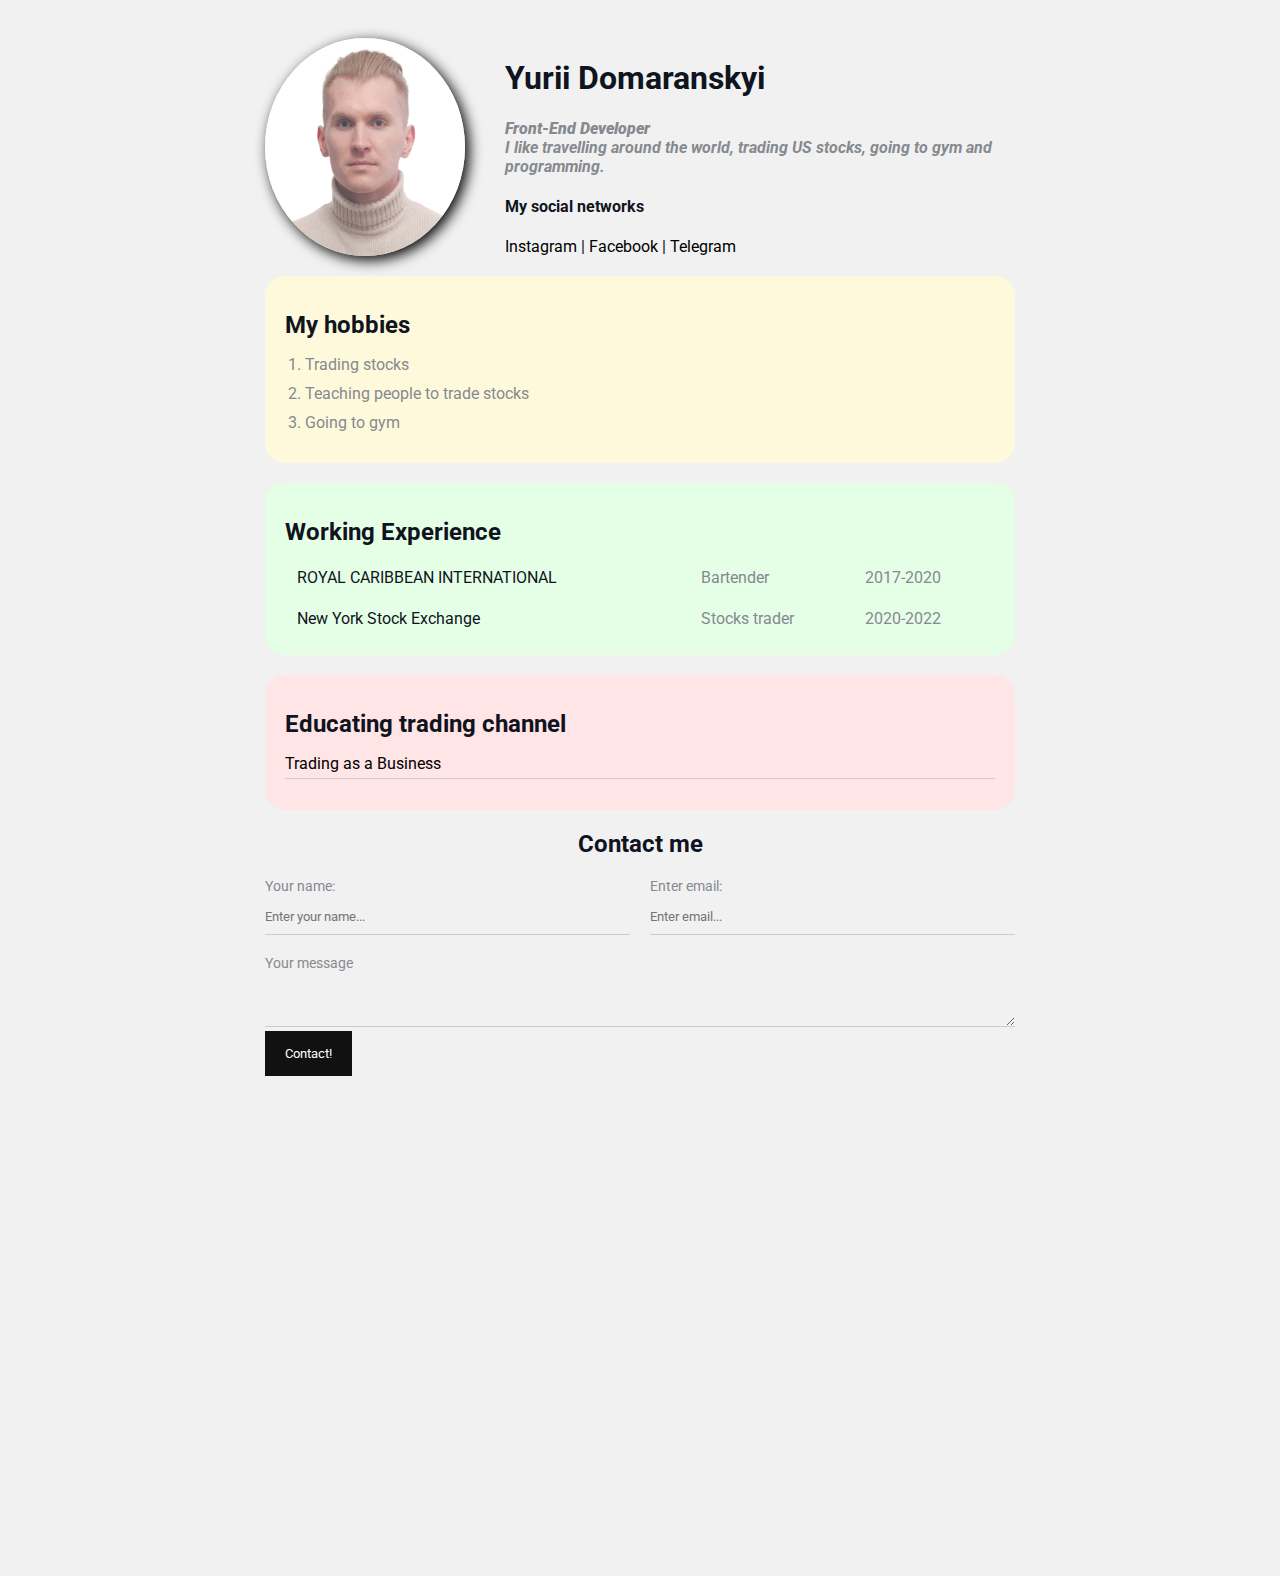
<file: index.html>
<!DOCTYPE html>
<html>
  <head>
    <meta charset="UTF-8" />

      <title>Yurii's CV</title>
    <link href="styles.css" rel="stylesheet" />
  </head>
  <body>
    <div class="container">
      <div class="info">
        <img src="20.jpeg" width="200" alt="this is my photo" class="avatar" />

        <div class="info-text">
        <h1>Yurii Domaranskyi</h1>

        <p><strong>Front-End Developer</strong></p>
        <p>
          I like travelling around the world, trading US stocks, going to gym
          and programming.
        </p>
        <h4>My social networks</h4>

        <a href="https://www.instagram.com/domaranskyiyurii/" target="_blank"
          >Instagram</a
        >
        |

        <a href="https://www.facebook.com/yurii.domaranskyi/" target="_blank"
          >Facebook</a
        >
        |

        <a href="https://telegram.me/yuriidomaranskyi" target="_blank"
          >Telegram</a>

        </div>
      </div>

      <div class="card bg-yellow">
        <h2>My hobbies</h2>
        <ol class="list">
          <li>Trading stocks</li>
          <li>Teaching people to trade stocks</li>
          <li>Going to gym</li>
        </ol>
      </div>

      <div class="card bg-green">
        <h2>Working Experience</h2>
        <table class="table">
          <tr>
            <td>ROYAL CARIBBEAN INTERNATIONAL</td>
            <td>Bartender</td>
            <td>2017-2020</td>
          </tr>
          <tr>
            <td>New York Stock Exchange</td>
            <td>Stocks trader</td>
            <td>2020-2022</td>
          </tr>
      
        </table>
      </div>

      <div class="card bg-red">
        <h2>Educating trading channel</h2>
        <ul class="link-list">
          <li>
            <a
              href="https://www.youtube.com/channel/UCCAcjF2NBn7GS3dl9zq3O5g"
              target="_blank"
            >
              Trading as a Business
            </a>
          </li>
        </ul>
      </div>

      <div class="contact">
        <h2>Contact me</h2>
        <form action="mailto:domaranskyideveloper@gmail.com" method="post" enctype="text/plain">
          <div class="row">
            <div class="form-group">
              <label for="name">Your name:</label>
              <input type="text" id="name" placeholder="Enter your name..." />
            </div>

            <div class="form-group">
              <label for="email">Enter email:</label>
              <input type="email" id="email" placeholder="Enter email..." />
            </div>
          </div>

            <div class="form-group">
              <label for="text">Your message</label>
              <textarea id="text" rows="2" cols="20"></textarea>
            </div>
          </div>

          <input class="btn" type="submit" value="Contact!" />
        </form>
          <div class="position">
        <div class="box"></div>
      </div>
      </div>
    </div>

    <!-- <div class="box-model">
        <div></div>
        <div></div>
        <div></div>
        <div></div>
      </div> -->

    

    <div style="margin-bottom: 500px"></div>
  </body>
</html>
</file>
<file: styles.css>
@import url("https://fonts.googleapis.com/css2?family=Roboto&display=swap");

body {
  background-color: #f1f1f1;
  color: #0f141e;

  font-size: 16px;
  font-weight: normal;
  font-family: "Roboto", sans-serif;
  

  /* font:normal 16px 'Roboto', sans-serif; */
}
.avatar {
  width: 200px;
  border-radius: 50%;
  box-shadow: 4px 4px 14px rgba(0, 0, 0, 025);
}
.info p {
  color: #86898f;
  margin: 0;
  font-style: italic;
  font-weight: bold;
  text-decoration: none;
  
  /* text-transform: uppercase; */
  /* letter-spacing: 1px; */
  /* word-spacing: 100px; */

  }
  /* Box Model */
.container {
  max-width: 750px;
  margin: auto;
  padding-top: 30px;
}
/* .social {
    background-color: green;
    padding: 15px 40px;
    border: 5px solid yellowgreen ;
    margin: 20px;
    border border-top-width: 15px;
    border-top-width: 15px;
    border-right-color: blue; */

/* }
.box-model > div{
    float:left;
    background: black;
    height: 200px;
    border: 4px solid red;
    width: 25%;
    box-sizing: border-box;

} */

a {
  color: black;
  text-decoration: none;
}
a:hover {
  text-decoration: underline;
}
a:active {
  color: blue;
}
a:visited {
  color: grey;
}

.card {
  padding: 15px 20px;
  background: red;
  margin-bottom: 20px;
  border-radius: 20px;
}
.bg-yellow {
  background: #fff9dc;
}

.bg-green {
  background: #e5ffe7;
}

.bg-red {
  background: #ffe5e5;
}

.info {
    display: flex;
  margin-bottom: 20px;
}

@media (max-width:700px) {
.info {
    text-align: center; 
    display: block;
}

}
.card h2 {
  margin-bottom: 10px;
}

.list {
  padding: 0 20px;
}
.list li {
  color: #86898f;
  margin-bottom: 10px;
}

.table {
  width: 100%;
}

.table td {
  padding: 10px;
}

.table td:nth-child(2),
.table td:nth-child(3) {
  color: #86898f;
}

/* .table tr:nth-child(odd) {
    background: red;
} */

.link-list {
  list-style: none;
  padding: 0;
}

.link-list li {
  margin-bottom: 10px;
  padding-bottom: 5px;
  border-bottom: 1px solid #ccc;
}

.contact h2 {
  text-align: center;
}

.form-group label {
  display: block;
  font-size: 14px;
  color: #86898f;
}
.form-group input,
.form-group textarea {
  width: 100%;
  box-sizing: border-box;
  border: none;
  background-color: transparent;
  border-bottom: 1px solid #ccc;
  color: #000;
  padding: 15px 0 10px;
  outline: none;
  font-family: inherit;
}

.row {
  display: flex;
  margin-bottom: 20px;
}

.row > .form-group {
  width: 50%;
}
.row > .form-group:first-child {
  margin-right: 20px;
}
.info-text {
    margin-left: 40px;
}

.btn {
    background-color: #111;
    padding: 15px 20px;
    color: #fff;
    border: none;
    font-family: inherit;
    cursor: pointer;
}
.btn:hover {
opacity: 0.9;  
}

/* Position */

/* .position {
    position: relative;
    border: 4px solid black;
    margin-top: 40px;
    padding: 20px;
    height: 300px;
}
.box {
    position: fixed;
    top: 100px;
    right: 20px;
    width: 50px;
    height: 50px;
    background-color: lightcoral;
    
} */
</file>
